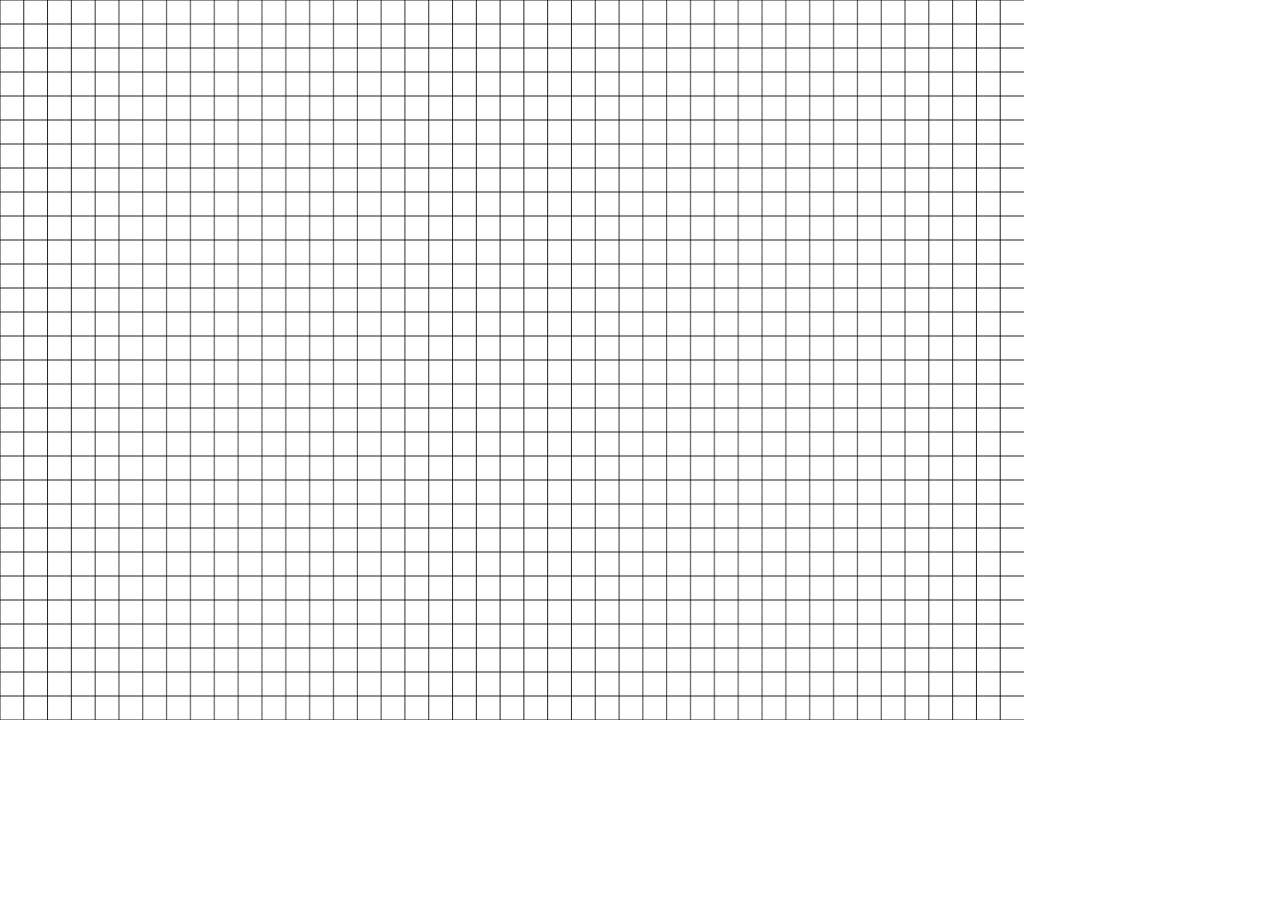
<file: tests/backgroundGrid/index.html>
<!DOCTYPE html>
<html lang="en">
<head>
    <meta charset="UTF-8">
    <meta name="viewport" content="width=device-width, initial-scale=1.0">
    <title>Document</title>
</head>
<body style="margin: 0;padding: 0;overflow: hidden;">
    <canvas id="gridCanvas" style="width: 80%; height: 80%;"></canvas>
</body>
<script>

        const canvas = document.getElementById('gridCanvas');
        const context = canvas.getContext('2d');

        function resizeCanvas() {
            canvas.width = window.innerWidth;
            canvas.height = window.innerHeight;
            drawGrid();
        }

        function drawGrid() {
            const gridSize = 30;
            const gridSizeX = canvas.width / Math.ceil(canvas.width / gridSize);
            const gridSizeY = canvas.height / Math.ceil(canvas.height / gridSize);

            context.clearRect(0, 0, canvas.width, canvas.height);
            context.strokeStyle = 'rgb(0, 0, 0)';
            context.lineWidth = 1;

            for (let x = 0; x <= canvas.width; x += gridSizeX) {
                context.beginPath();
                context.moveTo(x, 0);
                context.lineTo(x, canvas.height);
                context.stroke();
            }

            for (let y = 0; y <= canvas.height; y += gridSizeY) {
                context.beginPath();
                context.moveTo(0, y);
                context.lineTo(canvas.width, y);
                context.stroke();
            }
        }

        window.addEventListener('resize', resizeCanvas);
        resizeCanvas();
</script>
</html>
</file>
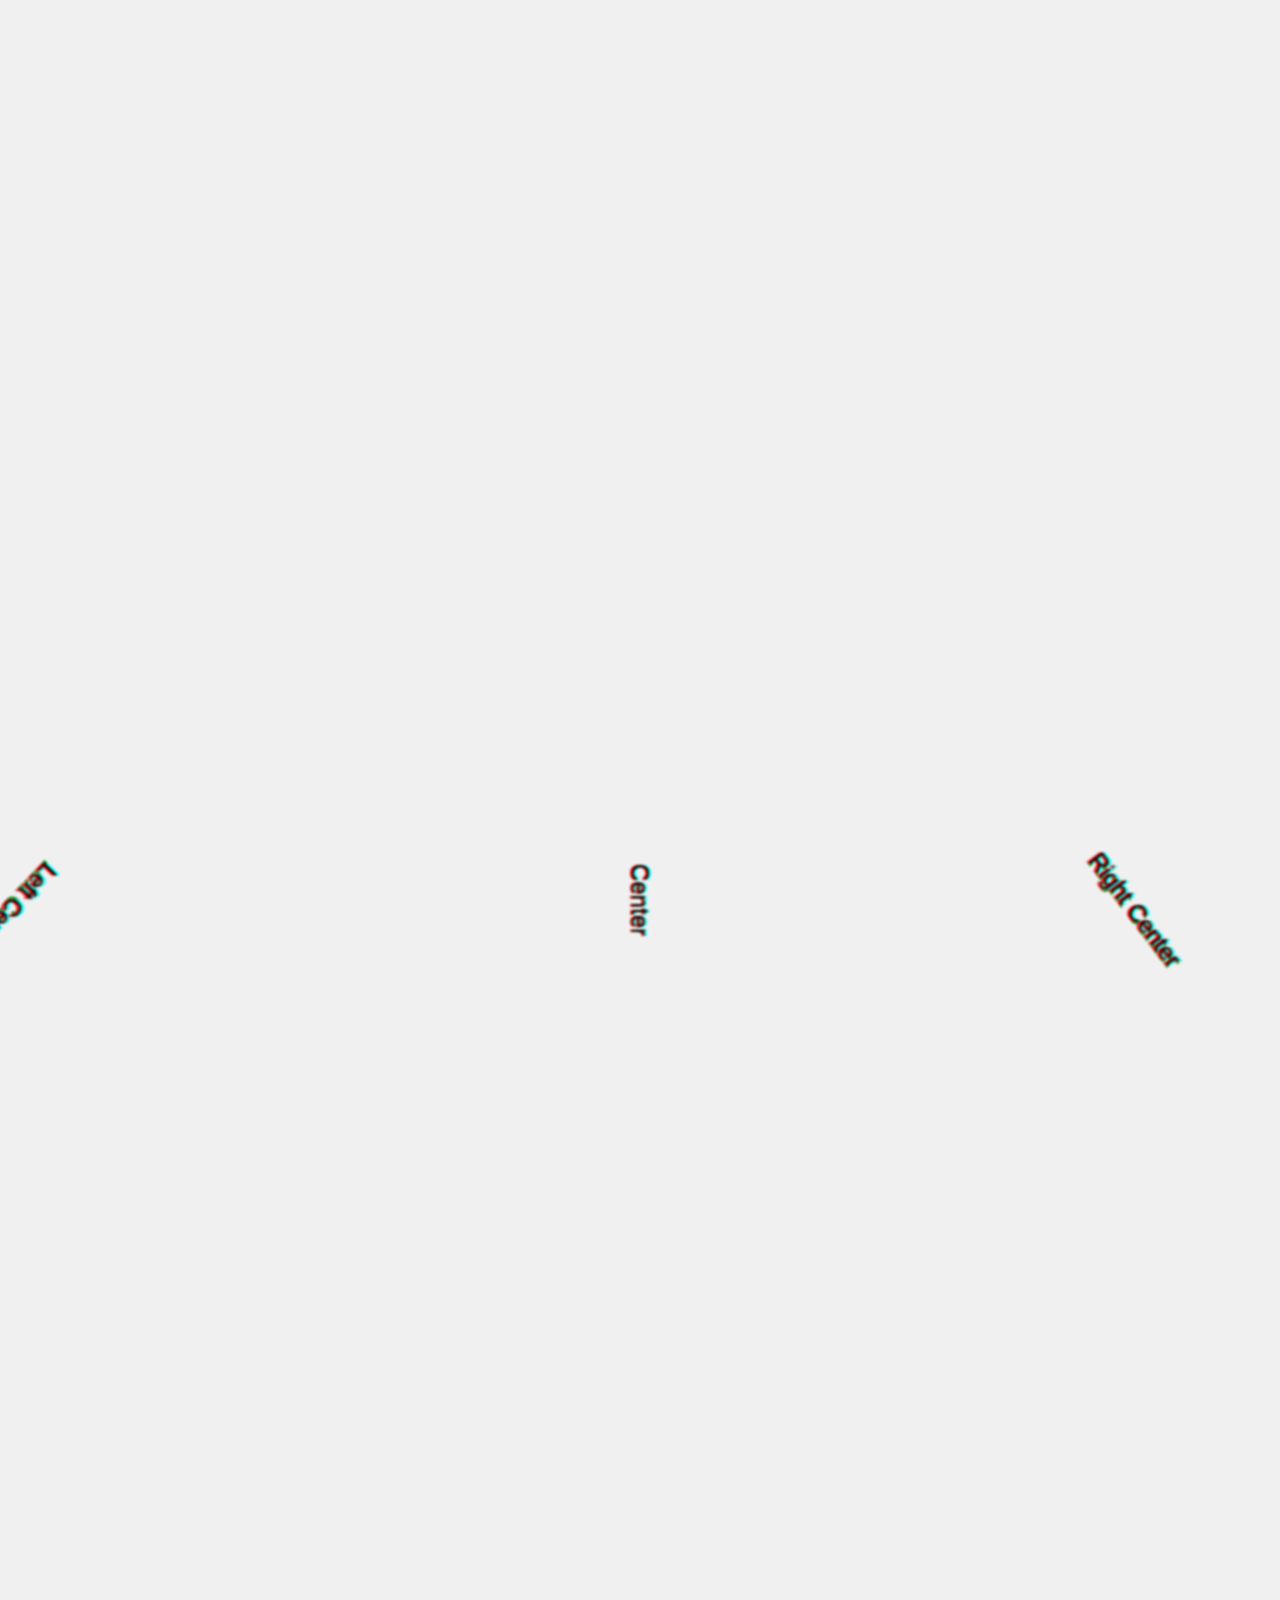
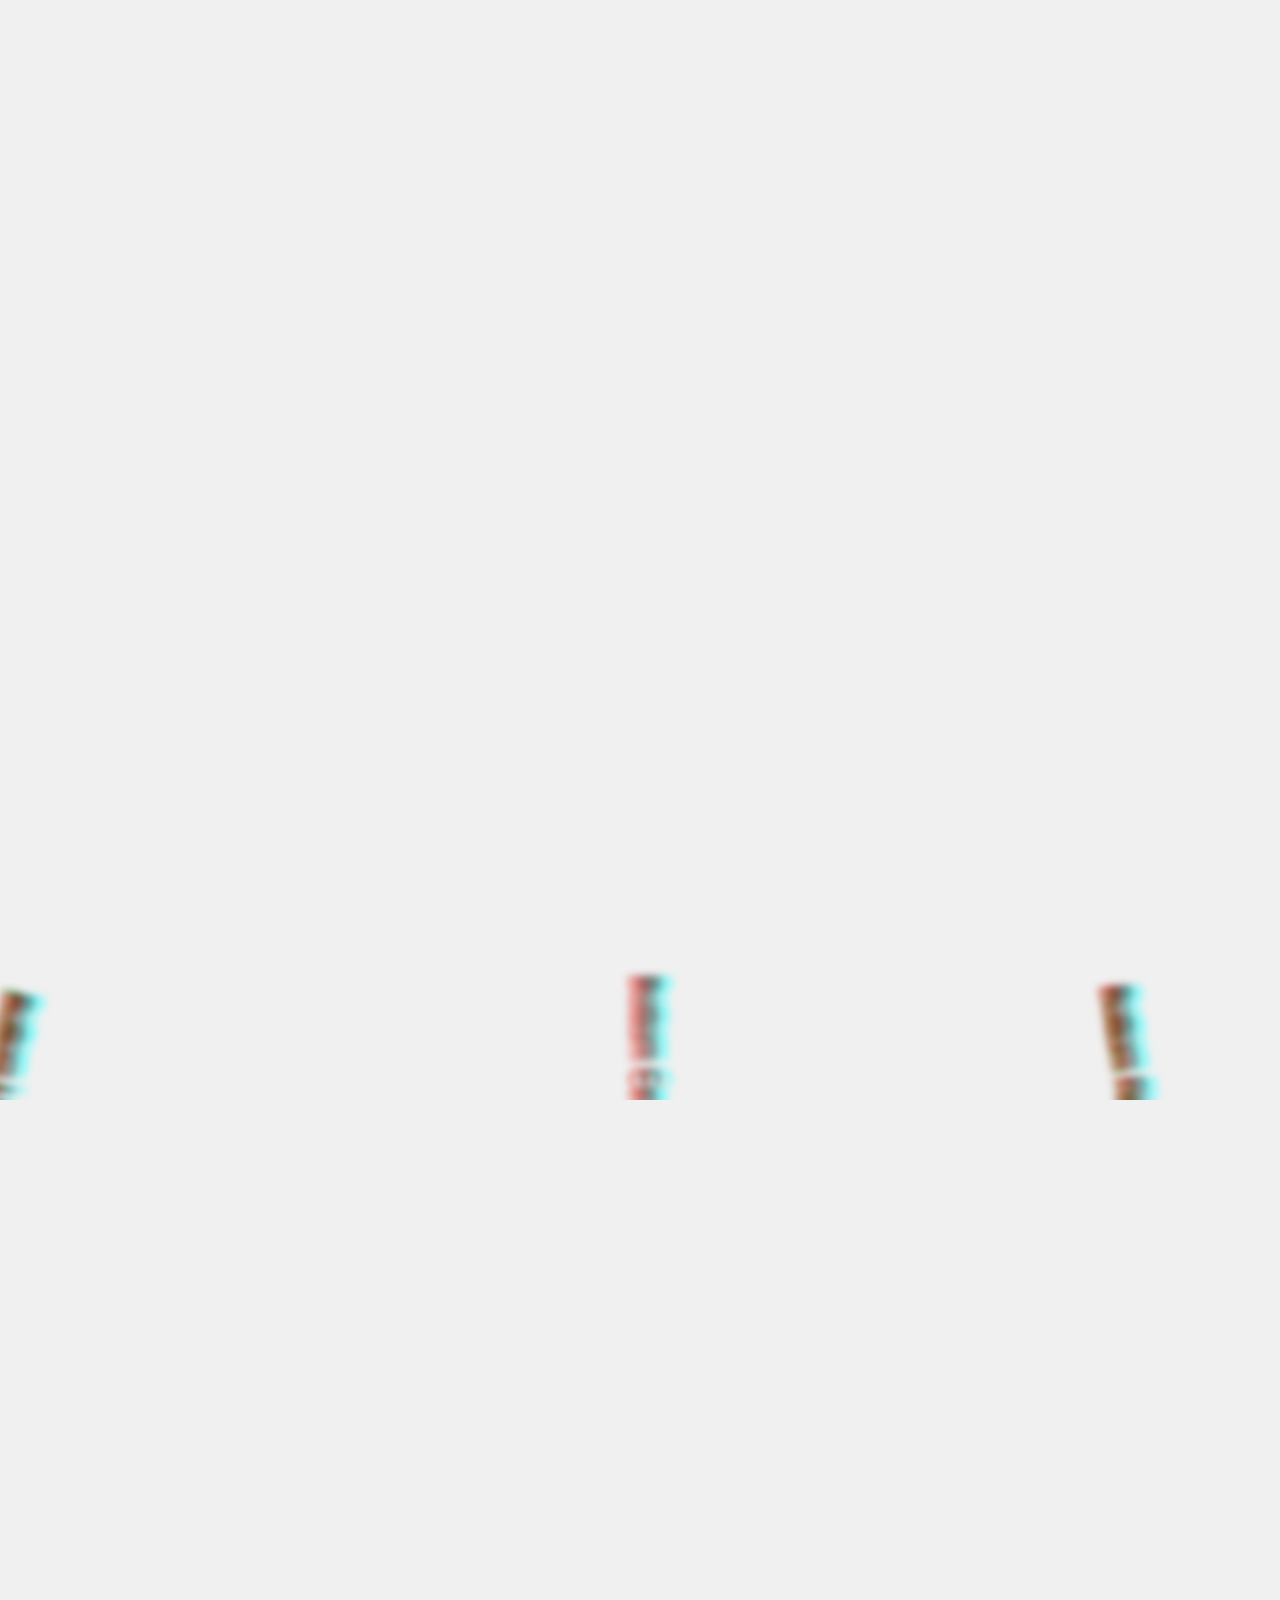
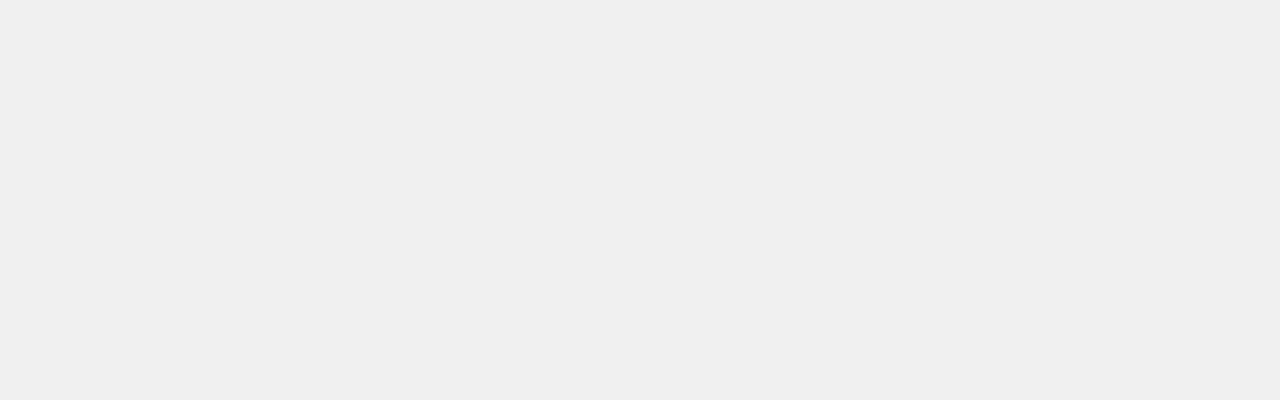
<file: tests/distortion/index.html>
<!DOCTYPE html>
<html lang="en">
<head>
    <meta charset="UTF-8">
    <meta name="viewport" content="width=device-width, initial-scale=1.0">
    <title>Chromatic Aberration Text Effect</title>
    <link rel="stylesheet" href="styles.css">
</head>
<body>
    <div class="effect-container">
        <div class="text top-left">Top Left</div>
        <div class="text top-right">Top Right</div>
        <div class="text bottom-left">Bottom Left</div>
        <div class="text bottom-right">Bottom Right</div>
        <div class="text center">Center</div>
        <div class="text top-center">Top Center</div>
        <div class="text bottom-center">Bottom Center</div>
        <div class="text left-center">Left Center</div>
        <div class="text right-center">Right Center</div>
    </div>
    <script src="script.js"></script>
</body>
</html>
</file>
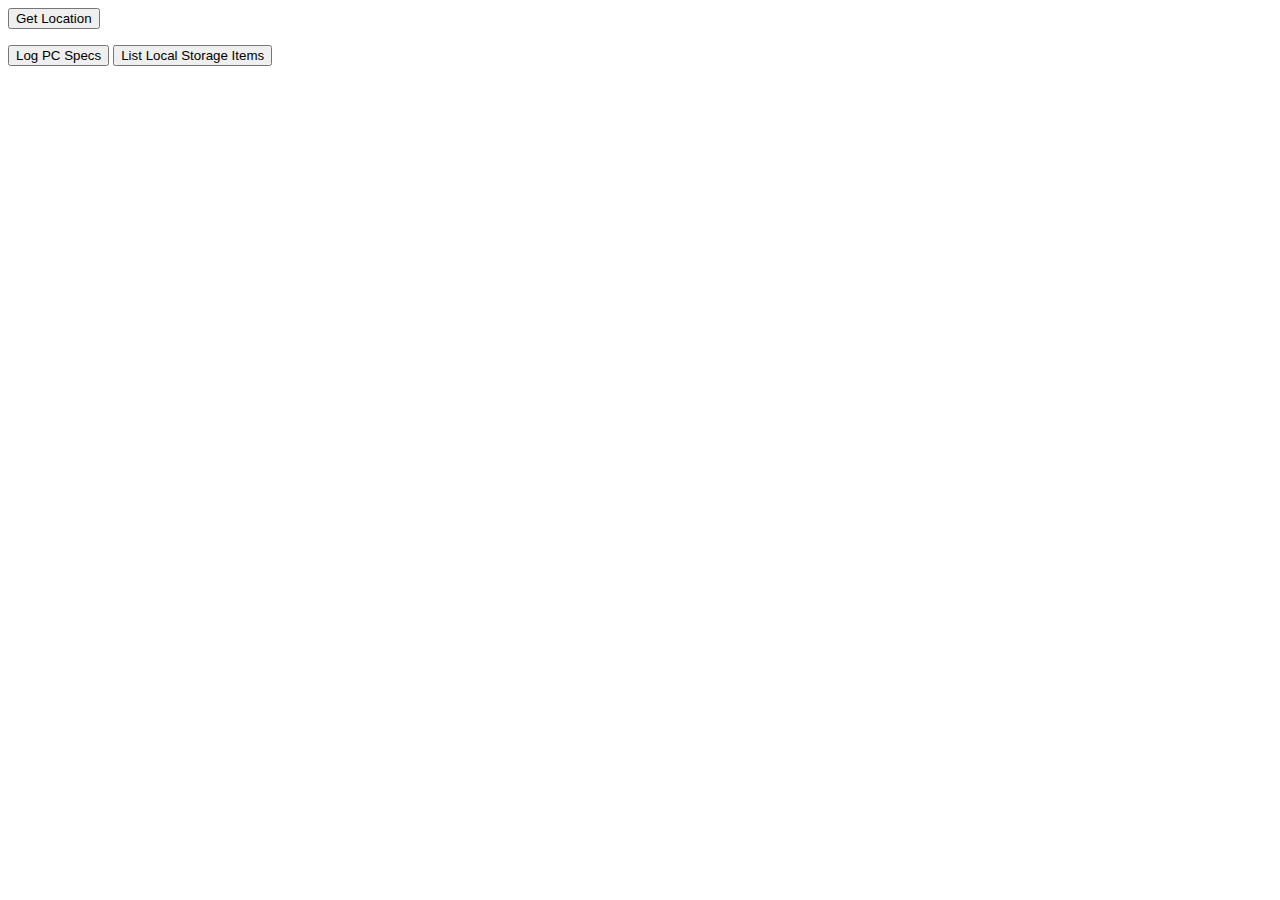
<file: tests/geolocation/index.html>
<!DOCTYPE html>
<html>
<head>
    <title>Geolocation Example</title>
</head>
<body>
    <button onclick="getLocation()">Get Location</button>
    <p id="status"></p>
    <p id="location"></p>
    <button onclick="logSpecs()">Log PC Specs</button>
    <button onclick="listLocalStorage()">List Local Storage Items</button>
    <script>
        function getLocation() {
            var status = document.getElementById("status");
            var locationOutput = document.getElementById("location");

            if (navigator.geolocation) {
                status.textContent = "Locating…";

                navigator.geolocation.getCurrentPosition(success, error, {
                    enableHighAccuracy: true,
                    timeout: 10000, // 10 seconds timeout for GPS
                    maximumAge: 0
                });
            } else {
                status.textContent = "Geolocation is not supported by this browser.";
            }
        }

        function success(position) {
            var latitude  = position.coords.latitude;
            var longitude = position.coords.longitude;
            var accuracy = position.coords.accuracy;

            var locationOutput = document.getElementById("location");
            locationOutput.textContent = `Latitude: ${latitude}, Longitude: ${longitude} (Accuracy: ${accuracy} meters)`;

            var status = document.getElementById("status");
            status.textContent = "";
        }

        function error(err) {
            var status = document.getElementById("status");
            switch(err.code) {
                case err.PERMISSION_DENIED:
                    status.textContent = "User denied the request for Geolocation.";
                    break;
                case err.POSITION_UNAVAILABLE:
                    status.textContent = "Location information is unavailable.";
                    break;
                case err.TIMEOUT:
                    status.textContent = "The request to get user location timed out.";
                    break;
                case err.UNKNOWN_ERROR:
                    status.textContent = "An unknown error occurred.";
                    break;
            }
        }

        function logSpecs() {
            console.log("User-Agent:", navigator.userAgent);
            console.log("Platform:", navigator.platform);
            console.log("Language:", navigator.language);
            console.log("Online:", navigator.onLine);
            console.log("Screen Resolution:", window.screen.width + "x" + window.screen.height);
            console.log("Viewport Size:", window.innerWidth + "x" + window.innerHeight);
            console.log("Color Depth:", window.screen.colorDepth);
            console.log("Pixel Ratio:", window.devicePixelRatio);
            console.log("Cookies Enabled:", navigator.cookieEnabled);
            console.log("Local Storage Available:", typeof(Storage) !== "undefined");
            console.log("IndexedDB Available:", !!window.indexedDB);
            
            if (navigator.connection) {
                console.log("Connection Type:", navigator.connection.type);
                console.log("Effective Connection Type:", navigator.connection.effectiveType);
                console.log("Downlink Speed:", navigator.connection.downlink);
            } else {
                console.log("Network Information API not supported.");
            }

            if (navigator.mediaDevices) {
                navigator.mediaDevices.enumerateDevices().then(devices => {
                    devices.forEach(device => {
                        console.log(`${device.kind}: ${device.label} (ID: ${device.deviceId})`);
                    });
                });
            } else {
                console.log("Media Devices API not supported.");
            }

            if ('getBattery' in navigator) {
                navigator.getBattery().then(battery => {
                    console.log("Battery Level:", battery.level * 100 + "%");
                    console.log("Charging:", battery.charging);
                });
            } else {
                console.log("Battery Status API not supported.");
            }
        }

        function listLocalStorage() {
            console.log('Local Storage Items:');
            for (let i = 0; i < localStorage.length; i++) {
                const key = localStorage.key(i);
                const value = localStorage.getItem(key);
                console.log(`${key}: ${value}`);
            }
        }
    </script>
</body>
</html>
</file>
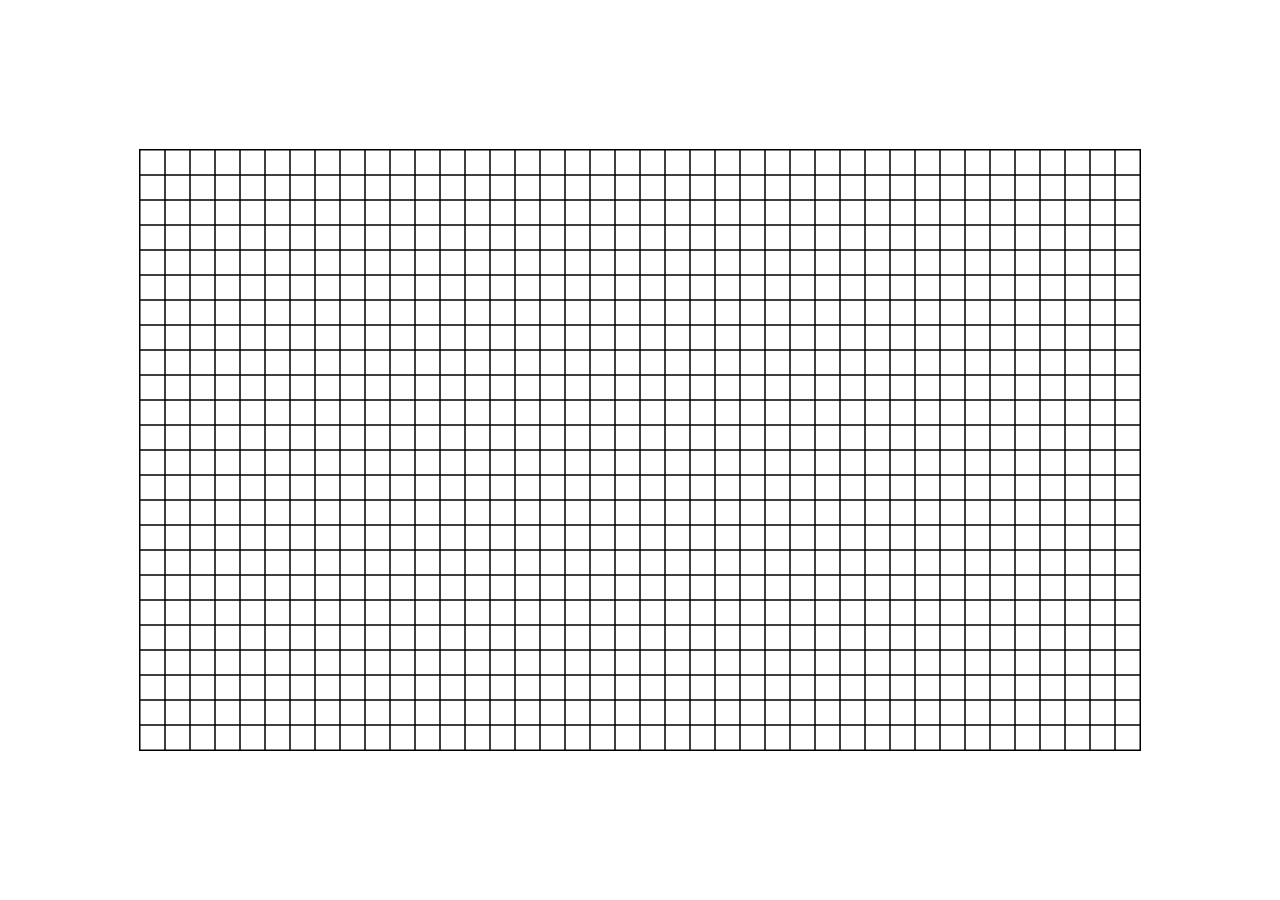
<file: tests/mousemove_canvas/index.html>
<!DOCTYPE html>
<html lang="en">
<head>
    <meta charset="UTF-8">
    <meta name="viewport" content="width=device-width, initial-scale=1.0">
    <title>Canvas with Squares</title>
    <link rel="stylesheet" href="styles.css">
</head>
<body>
    <canvas id="myCanvas" width="1000" height="600"></canvas>
    <script src="script.js"></script>
</body>
</html>
</file>
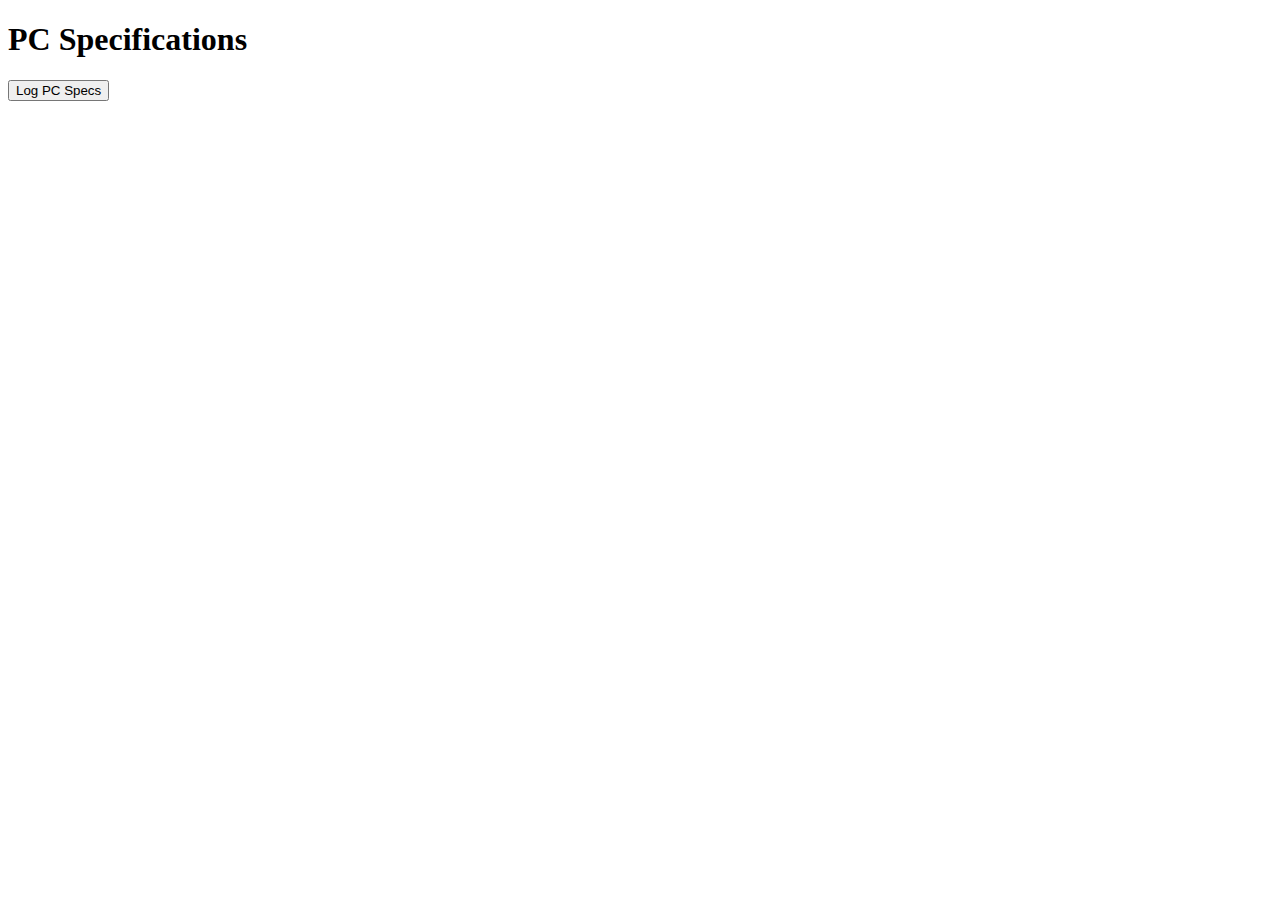
<file: tests/userdata/index.html>
<!DOCTYPE html>
<html lang="en">
<head>
    <meta charset="UTF-8">
    <meta name="viewport" content="width=device-width, initial-scale=1.0">
    <title>PC Specs with JavaScript</title>
</head>
<body>
    <h1>PC Specifications</h1>
    <button onclick="logSpecs()">Log PC Specs</button>

    <script>
        function logSpecs() {

            console.log("Test");
            // User-Agent
            console.log("User-Agent:", navigator.userAgent);
            
            // Platform
            console.log("Platform:", navigator.platform);
            
            // Language
            console.log("Language:", navigator.language);

            // Online Status
            console.log("Online:", navigator.onLine);

            // Screen Resolution
            console.log("Screen Resolution:", window.screen.width + "x" + window.screen.height);

            // Viewport Size
            console.log("Viewport Size:", window.innerWidth + "x" + window.innerHeight);

            // Color Depth
            console.log("Color Depth:", window.screen.colorDepth);

            // Pixel Ratio
            console.log("Pixel Ratio:", window.devicePixelRatio);

            // Cookies Enabled
            console.log("Cookies Enabled:", navigator.cookieEnabled);

            // Local Storage
            console.log("Local Storage Available:", typeof(Storage) !== "undefined");

            // IndexedDB
            console.log("IndexedDB Available:", !!window.indexedDB);
            console.log("IndexedDB Available:", window.indexedDB);
            
            // Geolocation
            if ('geolocation' in navigator) {
                navigator.geolocation.getCurrentPosition(position => {
                    console.log("Geolocation Permission Granted");
                    console.log("Latitude:", position.coords.latitude);
                    console.log("Longitude:", position.coords.longitude);
                    console.log("Altitude:", position.coords.altitude);
                    console.log("Accuracy:", position.coords.accuracy);
                    console.log("Altitude Accuracy:", position.coords.altitudeAccuracy);
                    console.log("Heading:", position.coords.heading);
                    console.log("Speed:", position.coords.speed);
                }, error => {
                    console.error("Geolocation Permission Denied");
                });
            } else {
                console.log("Geolocation API not supported.");
            }

            // Battery Status
            if ('getBattery' in navigator) {
                navigator.getBattery().then(battery => {
                    console.log("Battery Level:", battery.level * 100 + "%");
                    console.log("Charging:", battery.charging);
                });
            } else {
                console.log("Battery Status API not supported.");
            }

            // Network Information
            if ('connection' in navigator) {
                console.log("Connection Type:", navigator.connection.type);
                console.log("Effective Connection Type:", navigator.connection.effectiveType);
                console.log("Downlink Speed:", navigator.connection.downlink);
            } else {
                console.log("Network Information API not supported.");
            }

            // Media Devices
            if ('mediaDevices' in navigator) {
                navigator.mediaDevices.enumerateDevices().then(devices => {
                    devices.forEach(device => {
                        console.log(`${device.kind}: ${device.label} (ID: ${device.deviceId})`);
                    });
                });
            } else {
                console.log("Media Devices API not supported.");
            }

            // CPU and GPU Information
            if ('getVRDisplays' in navigator) {
                navigator.getVRDisplays().then(displays => {
                    displays.forEach(display => {
                        console.log("VR Display Name:", display.displayName);
                        console.log("VR Display DisplayId:", display.displayId);
                        console.log("VR Display IsConnected:", display.isConnected);
                    });
                });
            } else {
                console.log("VR Display API not supported.");
            }

            // IP Addresses
            fetch('https://api.ipify.org?format=json')
                .then(response => response.json())
                .then(data => console.log("Public IP Address:", data.ip))
                .catch(error => console.error("Failed to fetch public IP:", error));

            const ipAddr = RTCPeerConnection.prototype.createDataChannel("").constructor.prototype.iceConnectionState;
            console.log("Private IP Address:", ipAddr.match(/(?:[0-9]{1,3}\.){3}[0-9]{1,3}/));

            // Browser Name and Version
            const browserName = navigator.appName;
            const browserVersion = navigator.appVersion;
            console.log("Browser Name:", browserName);
            console.log("Browser Version:", browserVersion);

            // List of Installed Extensions
            if (chrome && chrome.management) {
                console.log("Installed Extensions:");
                chrome.management.getAll(extensions => {
                    console.log("Installed Extensions:");
                    extensions.forEach(extension => {
                        console.log(extension.name, "-", extension.version);
                    });
                });
            } else {
                console.log("Installed Extensions: Not supported or not using Chrome browser.");
            }

            // Local Storage Information
            if (typeof(Storage) !== "undefined") {
                console.log("Local Storage Information:");
                for (let i = 0; i < localStorage.length; i++) {
                    const key = localStorage.key(i);
                    const value = localStorage.getItem(key);
                    console.log(`${key}: ${value}`);
                }
            } else {
                console.log("Local Storage not supported.");
            }

            // Bluetooth Availability
            if ('bluetooth' in navigator) {
                console.log("Bluetooth is available.");
            } else {
                console.log("Bluetooth is not available.");
            }
        }
    </script>
</body>
</html>
</file>
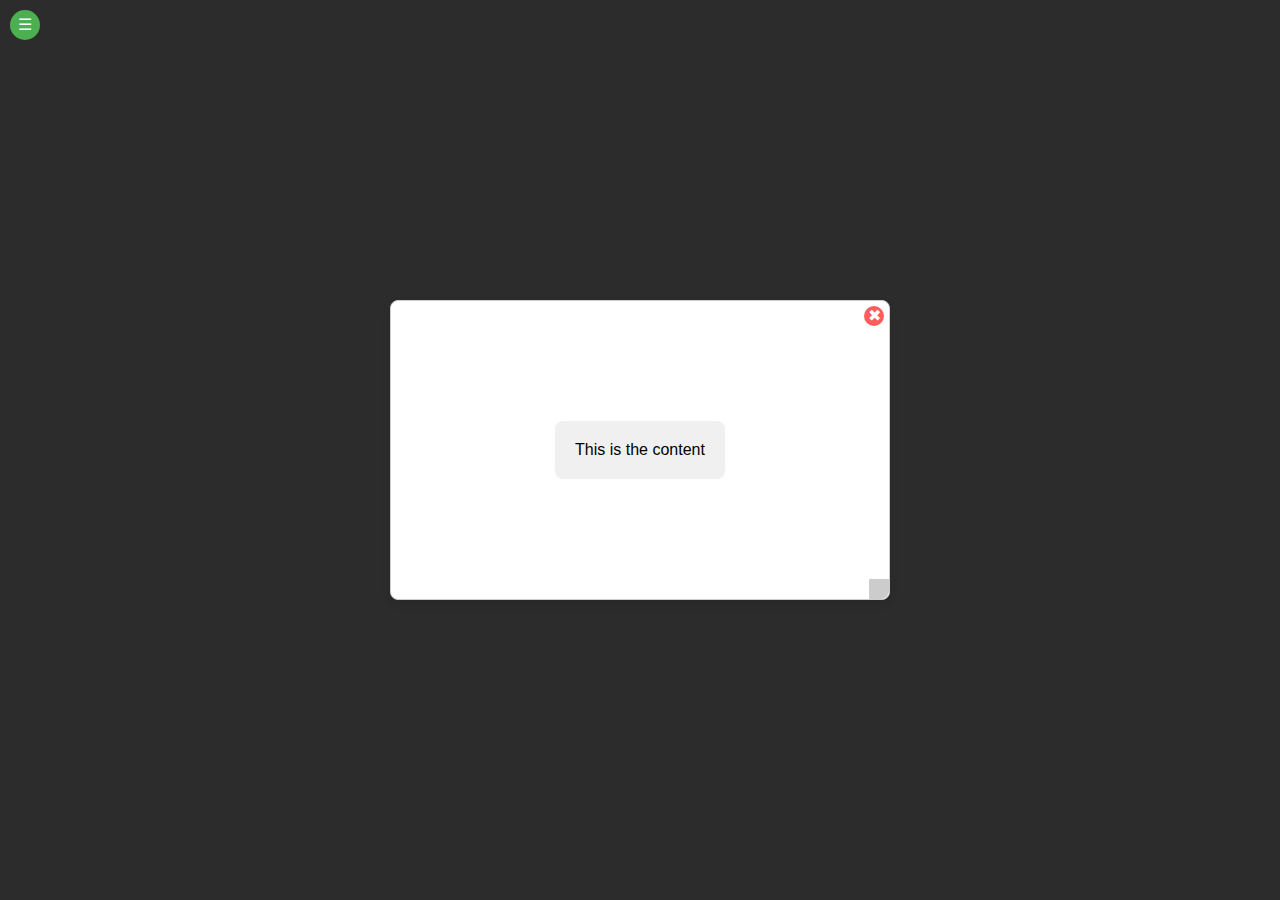
<file: tests/windowDrag/index.html>
<!DOCTYPE html>
<html lang="en">
<head>
    <meta charset="UTF-8">
    <meta name="viewport" content="width=device-width, initial-scale=1.0">
    <title>Draggable and Resizable Window</title>
    <link rel="stylesheet" href="styles.css">
</head>
<body>
    <div class="background">
        <div class="window">
            <div class="close">✖</div>
            <div class="content">This is the content</div>
            <div class="resize"></div>
        </div>
        <div class="windowIcon">☰</div>
    </div>
    <script src="script.js"></script>
</body>
</html>
</file>
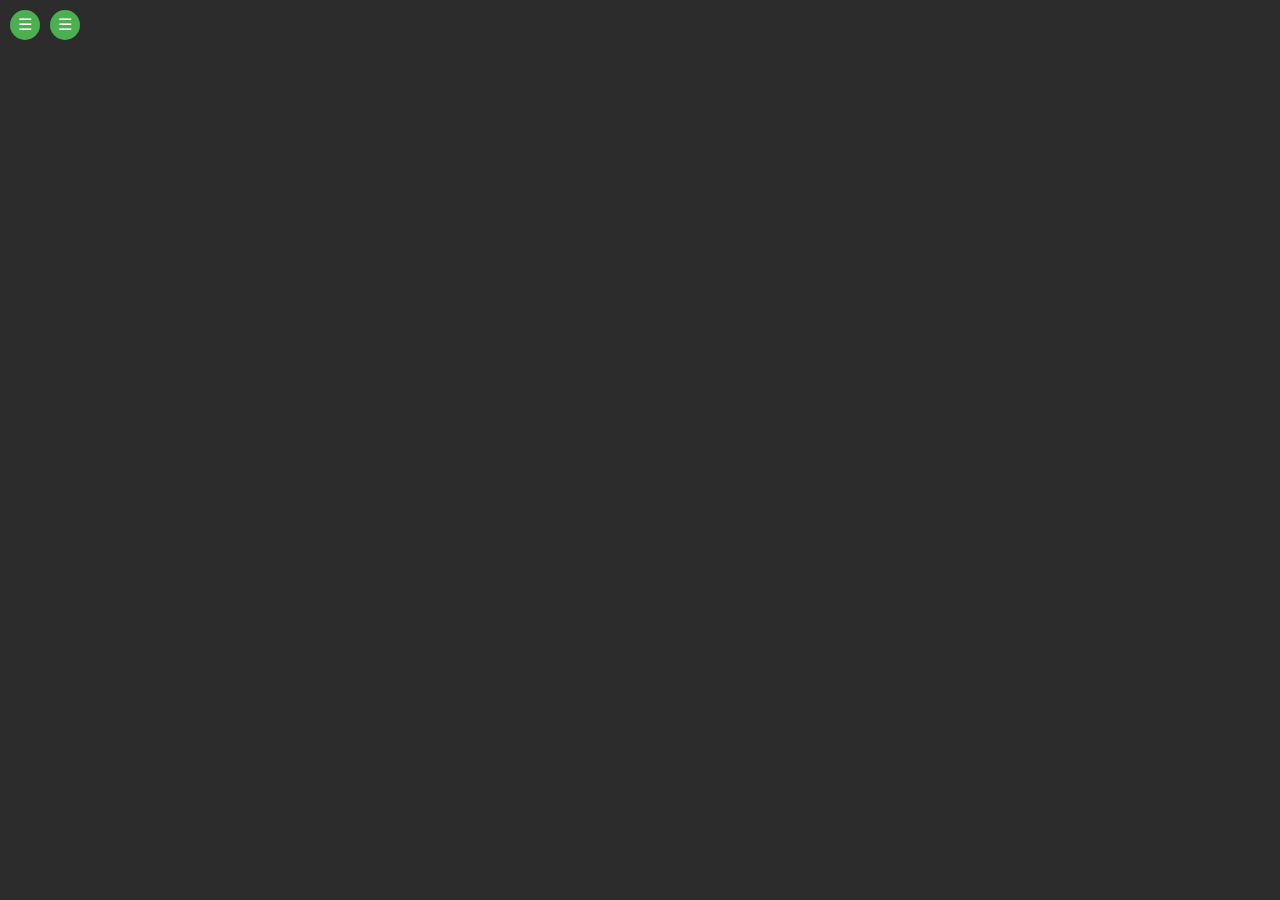
<file: tests/windowMultiple/index.html>
<!DOCTYPE html>
<html lang="en">
<head>
    <meta charset="UTF-8">
    <meta name="viewport" content="width=device-width, initial-scale=1.0">
    <title>Draggable and Resizable Windows</title>
    <link rel="stylesheet" href="styles.css">
</head>
<body>
    <div class="background">
        <div class="windowIcon" data-window="1">☰</div>
        <div class="windowIcon" data-window="2">☰</div>
    </div>
    <script src="script.js"></script>
</body>
</html>
</file>
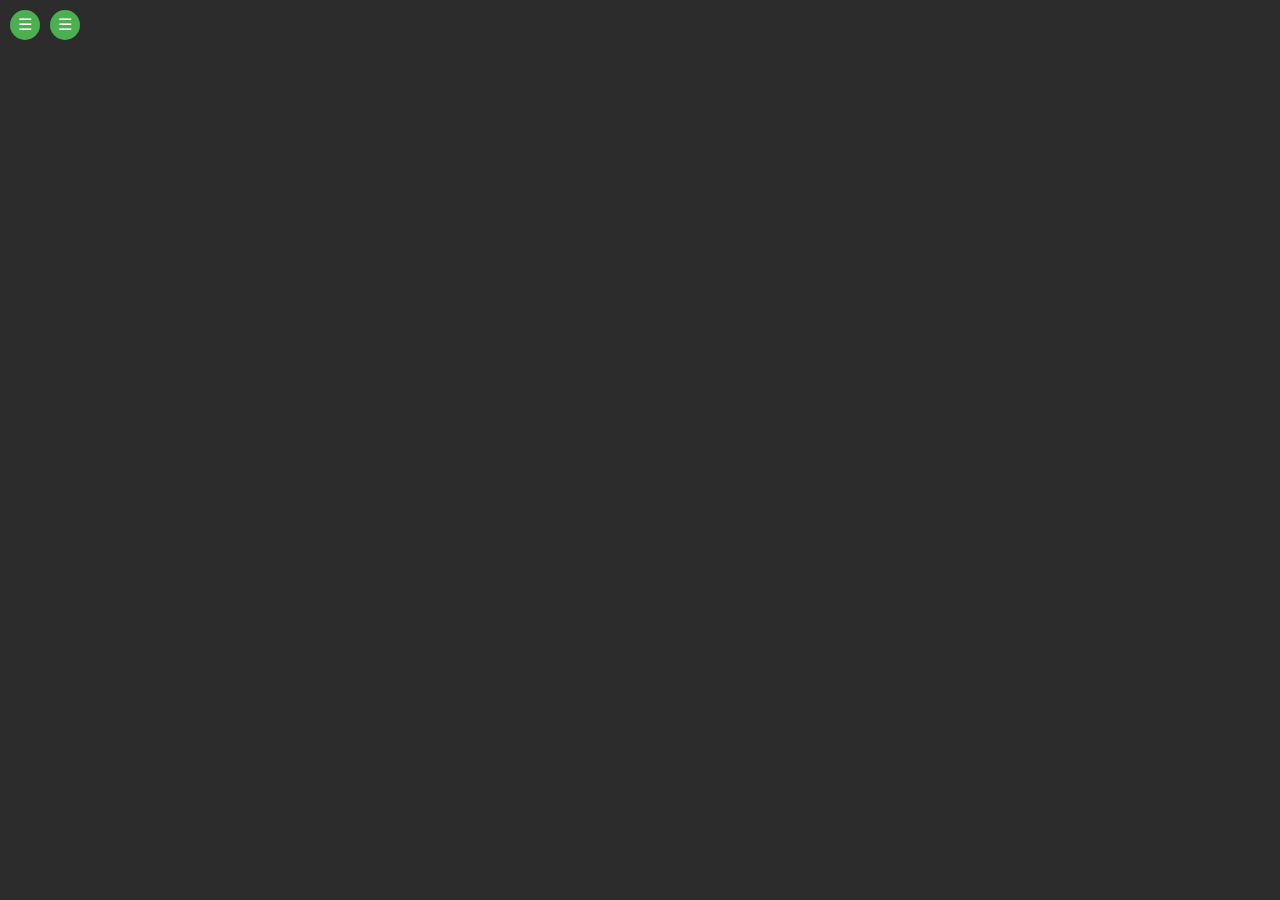
<file: tests/windowMultipleV2/index.html>
<!DOCTYPE html>
<html lang="en">
<head>
    <meta charset="UTF-8">
    <meta name="viewport" content="width=device-width, initial-scale=1.0">
    <title>Draggable and Resizable Windows</title>
    <link rel="stylesheet" href="styles.css">
</head>
<body>
    <div class="background">
        <div class="windowIcon" data-window="window1">☰</div>
        <div class="windowIcon" data-window="window2">☰</div>
    </div>

    <!-- HTML for window 1 -->
    <div id="window1" class="window">
        <div class="close">✖</div>
        <div class="content">This is the content of window 1</div>
        <div class="resize"></div>
    </div>

    <!-- HTML for window 2 -->
    <div id="window2" class="window">
        <div class="close">✖</div>
        <div class="content">This is the content of window 2</div>
        <div class="resize"></div>
    </div>

    <script src="script.js"></script>
</body>
</html>
</file>
<file: tests/distortion/styles.css>
/* styles.css */

body, html {
    margin: 0;
    padding: 0;
    width: 100%;
    height: 200%;
    overflow: auto;
    display: flex;
    justify-content: center;
    align-items: center;
    background-color: #f0f0f0;
    font-family: Arial, sans-serif;
}

.effect-container {
    position: relative;
    width: 100%;
    height: 100%;
    overflow: hidden;
}

.text {
    position: absolute;
    font-size: 24px;
    color: #000;
    transition: transform 0.3s ease, text-shadow 0.3s ease, filter 0.3s ease;
}

.top-left {
    top: 0;
    left: 0;
    margin: 10px;
}

.top-right {
    top: 0;
    right: 0;
    margin: 10px;
}

.bottom-left {
    bottom: 0;
    left: 0;
    margin: 10px;
}

.bottom-right {
    bottom: 0;
    right: 0;
    margin: 10px;
}

.center {
    top: 50%;
    left: 50%;
    transform: translate(-50%, -50%);
}

.top-center {
    top: 0;
    left: 50%;
    transform: translateX(-50%);
    margin: 10px;
}

.bottom-center {
    bottom: 0;
    left: 50%;
    transform: translateX(-50%);
    margin: 10px;
}

.left-center {
    top: 50%;
    left: 0;
    transform: translateY(-50%);
    margin: 10px;
}

.right-center {
    top: 50%;
    right: 0;
    transform: translateY(-50%);
    margin: 10px;
}

svg {
    position: absolute;
    width: 0;
    height: 0;
}
</file>
<file: tests/mousemove_canvas/styles.css>
body {
    display: flex;
    justify-content: center;
    align-items: center;
    height: 100vh;
    margin: 0;
}

canvas {
    border: 1px solid black;
}
</file>
<file: tests/windowDrag/styles.css>
* {
    margin: 0;
    padding: 0;
    box-sizing: border-box;
}

html, body {
    width: 100%;
    height: 100%;
    overflow: hidden;
    background-color: #2c2c2c;
    font-family: Arial, sans-serif;
}

.background {
    position: relative;
    width: 100%;
    height: 100%;
}

.window {
    position: absolute;
    width: 500px;
    height: 300px;
    background-color: white;
    border: 1px solid #ccc;
    border-radius: 8px;
    cursor: move;
    display: flex;
    justify-content: center;
    align-items: center;
    top: 50%;
    left: 50%;
    box-shadow: 0 4px 8px rgba(0, 0, 0, 0.1);
    opacity: 0;
    transform: scale(0.8);
    transition: opacity 0.2s, transform 0.2s; /* Changed duration to 200ms */
}

.window.show {
    opacity: 1;
    transform: scale(1);
}

.content {
    padding: 20px;
    background-color: #f0f0f0; /* Light grey color for content */
    border-radius: 8px;
    cursor: initial; /* Normal cursor for content */
    user-select: none; /* Make the content not selectable */
}

.resize {
    position: absolute;
    width: 20px;
    height: 20px;
    background-color: #ccc;
    right: 0;
    bottom: 0;
    cursor: se-resize;
    border-bottom-right-radius: 8px;
}

.close {
    position: absolute;
    top: 5px;
    right: 5px;
    width: 20px;
    height: 20px;
    background-color: #ff5c5c;
    color: white;
    text-align: center;
    border-radius: 50%;
    cursor: pointer;
}

.windowIcon {
    position: absolute;
    top: 10px;
    left: 10px;
    width: 30px;
    height: 30px;
    background-color: #4caf50;
    color: white;
    text-align: center;
    line-height: 30px;
    border-radius: 50%;
    cursor: pointer;
    display: block; /* Ensure it is always visible */
}
</file>
<file: tests/windowMultiple/styles.css>
* {
    margin: 0;
    padding: 0;
    box-sizing: border-box;
}

html, body {
    width: 100%;
    height: 100%;
    overflow: hidden;
    background-color: #2c2c2c;
    font-family: Arial, sans-serif;
}

.background {
    position: relative;
    width: 100%;
    height: 100%;
}

.window {
    position: absolute;
    width: 500px;
    height: 300px;
    background-color: white;
    border: 1px solid #ccc;
    border-radius: 8px;
    cursor: move;
    display: flex;
    justify-content: center;
    align-items: center;
    top: 50%;
    left: 50%;
    box-shadow: 0 4px 8px rgba(0, 0, 0, 0.1);
    opacity: 0;
    transform: scale(0.8);
    transition: opacity 0.2s, transform 0.2s; /* Changed duration to 200ms */
    z-index: 1;
    overflow: scroll;
    resize: both;
}

.window.show {
    opacity: 1;
    transform: scale(1);
}

.window.active {
    z-index: 100;
}

.content {
    padding: 20px;
    background-color: #f0f0f0; /* Light grey color for content */
    border-radius: 8px;
    cursor: initial; /* Normal cursor for content */
    user-select: none; /* Make the content not selectable */
}

.resize {
    position: absolute;
    width: 20px;
    height: 20px;
    background-color: red;
    right: -10px;
    bottom: -0px;
    cursor: se-resize;
    z-index: 99999999999;
}

.close {
    position: absolute;
    top: 5px;
    right: 5px;
    width: 20px;
    height: 20px;
    background-color: #ff5c5c;
    color: white;
    text-align: center;
    border-radius: 50%;
    cursor: pointer;
}

.windowIcon {
    position: absolute;
    top: 10px;
    left: 10px;
    width: 30px;
    height: 30px;
    background-color: #4caf50;
    color: white;
    text-align: center;
    line-height: 30px;
    border-radius: 50%;
    cursor: pointer;
    display: block; /* Ensure it is always visible */
    margin-right: 10px;
}

.windowIcon:nth-of-type(2) {
    left: 50px;
}
</file>
<file: tests/windowMultipleV2/styles.css>
* {
    margin: 0;
    padding: 0;
    box-sizing: border-box;
}

html, body {
    width: 100%;
    height: 100%;
    overflow: hidden;
    background-color: #2c2c2c;
    font-family: Arial, sans-serif;
}

.background {
    position: relative;
    width: 100%;
    height: 100%;
}

.window {
    position: absolute;
    width: 500px;
    height: 300px;
    background-color: white;
    border: 1px solid #ccc;
    border-radius: 8px;
    cursor: move;
    display: flex;
    justify-content: center;
    align-items: center;
    top: 50%;
    left: 50%;
    box-shadow: 0 4px 8px rgba(0, 0, 0, 0.1);
    opacity: 0;
    transform: scale(0.8);
    transition: opacity 0.2s, transform 0.2s; /* Changed duration to 200ms */
    z-index: 1;
    overflow: scroll;
    resize: both;
}

.window.show {
    opacity: 1;
    transform: scale(1);
}

.window.active {
    z-index: 100;
}

.content {
    padding: 20px;
    background-color: #f0f0f0; /* Light grey color for content */
    border-radius: 8px;
    cursor: initial; /* Normal cursor for content */
    user-select: none; /* Make the content not selectable */
}

.resize {
    position: absolute;
    width: 20px;
    height: 20px;
    background-color: red;
    right: 0;
    bottom: 0;
    cursor: se-resize;
}

.close {
    position: absolute;
    top: 5px;
    right: 5px;
    width: 20px;
    height: 20px;
    background-color: #ff5c5c;
    color: white;
    text-align: center;
    border-radius: 50%;
    cursor: pointer;
}

.windowIcon {
    position: absolute;
    top: 10px;
    left: 10px;
    width: 30px;
    height: 30px;
    background-color: #4caf50;
    color: white;
    text-align: center;
    line-height: 30px;
    border-radius: 50%;
    cursor: pointer;
    display: block; /* Ensure it is always visible */
    margin-right: 10px;
}

.windowIcon:nth-of-type(2) {
    left: 50px;
}
</file>
